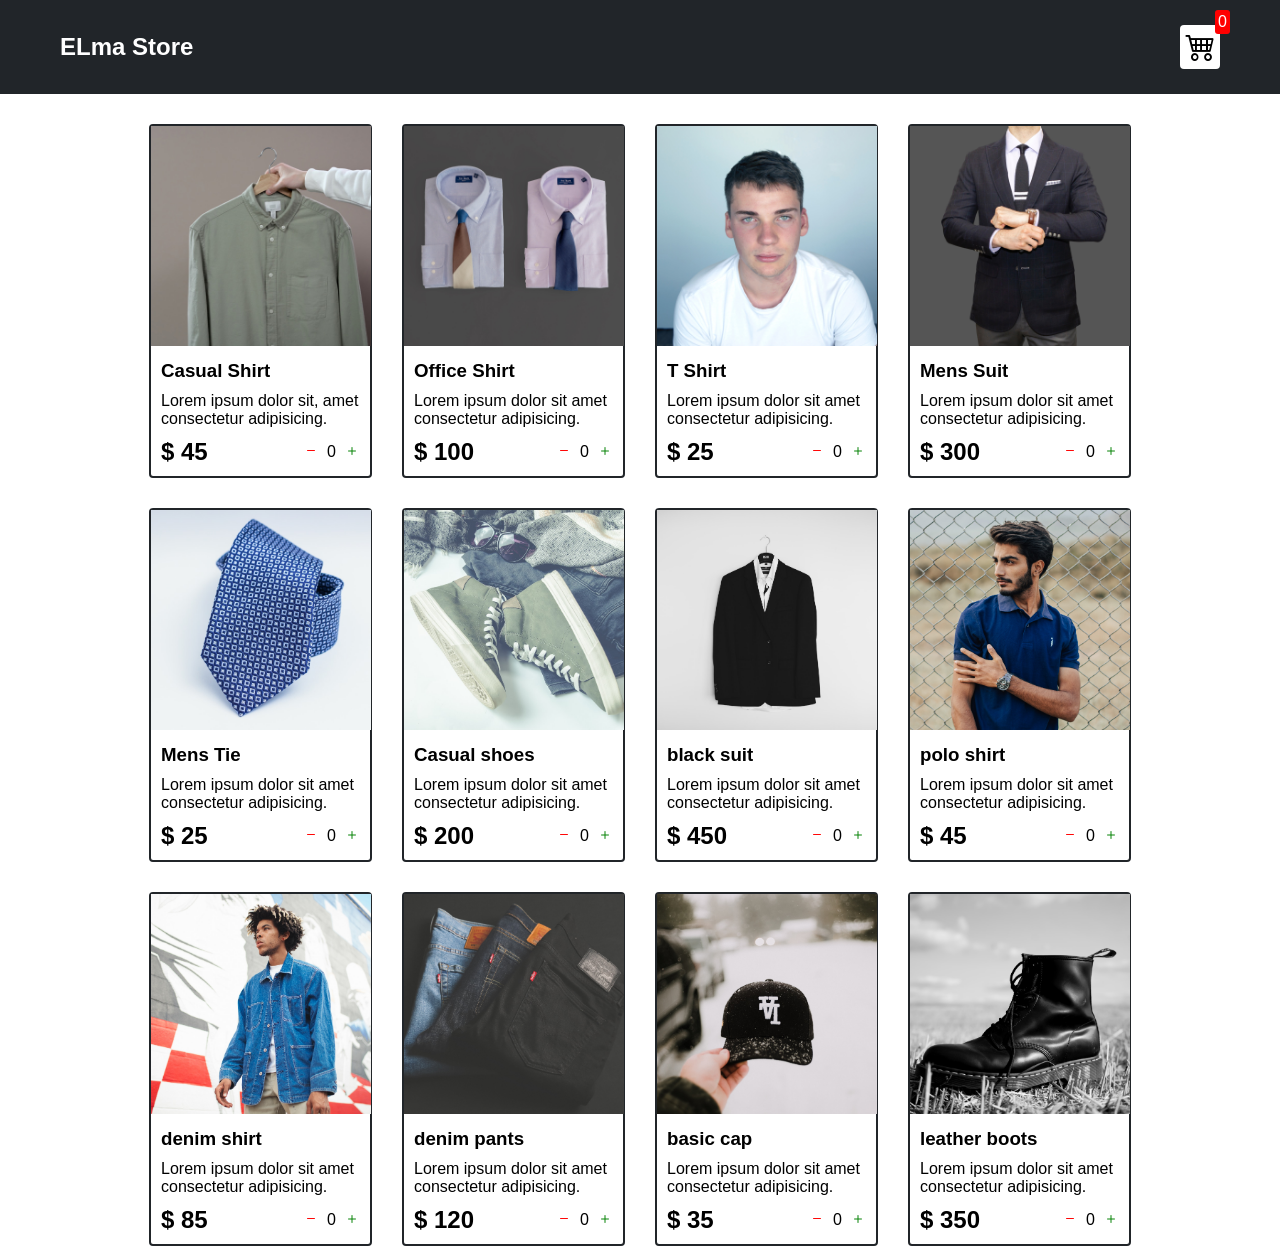
<file: index.html>
<!DOCTYPE html>
<html lang="en">
  <head>
    <meta charset="UTF-8" />
    <meta name="viewport" content="width=device-width, initial-scale=1.0" />
    <title>Clothing Store</title>
    <link rel="stylesheet" href="src/style.css" />
    <link
      rel="stylesheet"
      href="https://cdn.jsdelivr.net/npm/bootstrap-icons@1.11.1/font/bootstrap-icons.css"
    />
  </head>
  <body>
    <div class="navbar">
      <a href="index.html"><h2>ELma Store</h2></a>

      <a href="cart.html">
        <div class="cart">
          <i class="bi bi-cart4"></i>
          <div id="cartAmount" class="cartAmount">0</div>
        </div></a
      >
    </div>

    <div class="shop" id="shop"></div>
  </body>
  <script src="src/data.js"></script>
  <script src="src/main.js"></script>
</html>
</file>
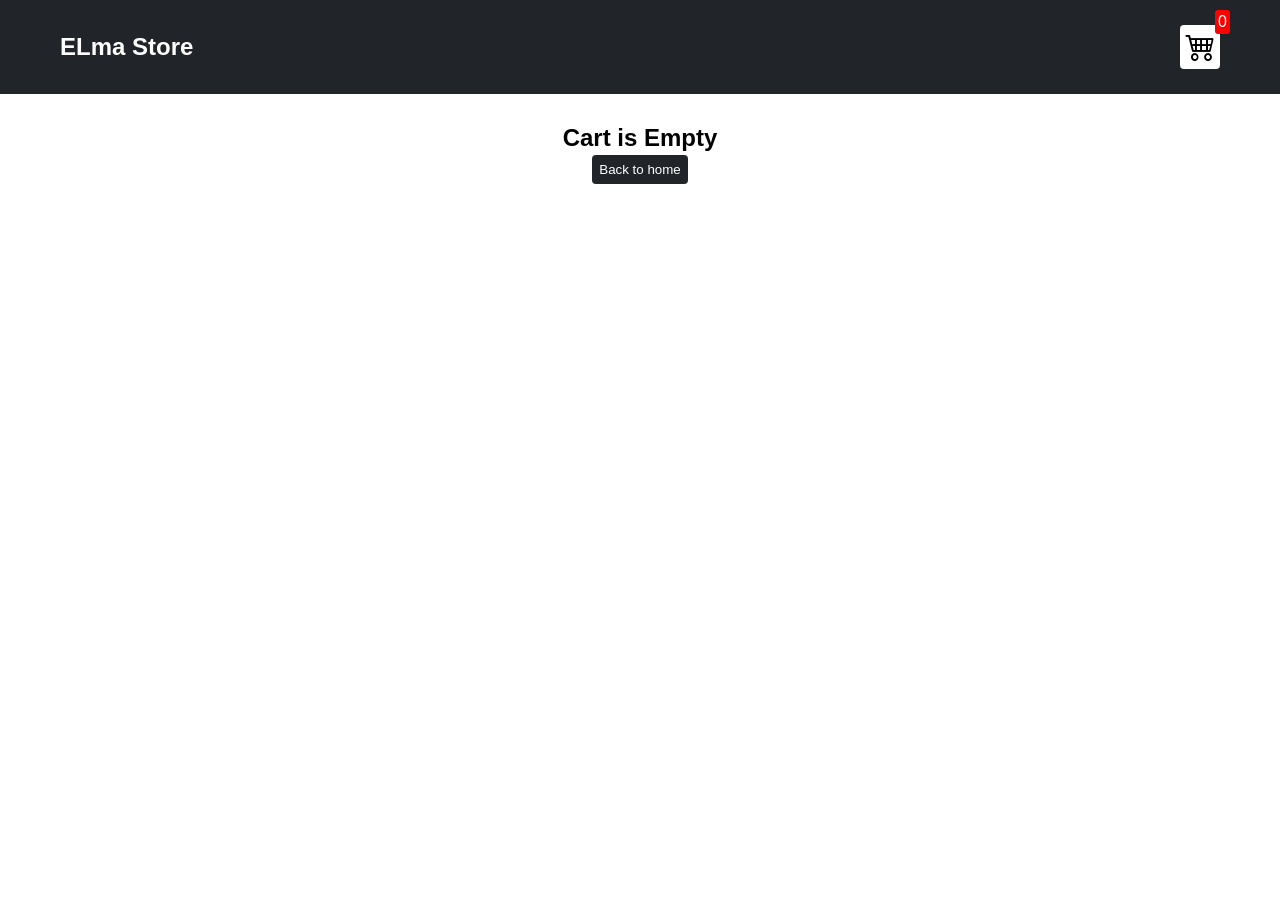
<file: cart.html>
<!DOCTYPE html>
<html lang="en">
  <head>
    <meta charset="UTF-8" />
    <meta name="viewport" content="width=device-width, initial-scale=1.0" />
    <title>Clothing Store</title>
    <link rel="stylesheet" href="src/style.css" />
    <link
      rel="stylesheet"
      href="https://cdn.jsdelivr.net/npm/bootstrap-icons@1.11.1/font/bootstrap-icons.css"
    />
  </head>
  <body>
    <div class="navbar">
      <a href="index.html"><h2>ELma Store</h2></a>

      <a href="cart.html">
        <div class="cart">
          <i class="bi bi-cart4"></i>
          <div id="cartAmount" class="cartAmount">0</div>
        </div></a
      >
    </div>

    <div id="label" class="text-center"></div>

    <div class="shopping-cart" id="shopping-cart"></div>
  </body>
  <script src="src/data.js"></script>
  <script src="src/cart.js"></script>
</html>
</file>
<file: src/style.css>
/* Changing default styles of the browser */

*{
  margin: 0;
  padding: 0;
  box-sizing: border-box ;
}

body{
  font-family: sans-serif;
}

i{
  cursor: pointer;
}

  a{
    text-decoration:  none;
    color: white;
  }

/* Navbar Styles */

.navbar{
 
  display: flex;
  flex-direction: row;
  justify-content: space-between;
  align-items: center;
  background-color: #212529;
  color: white;
  padding: 25px 60px;
  margin-bottom: 30px;
}

.cart{
  position: relative;
  background-color: white;
  color: black;
  font-size: 30px;
  padding: 5px;
  border-radius: 4px;
}

.cartAmount{
  position: absolute ;
  top: -15px;
  right: -10px;
  font-size: 16px;
  background-color: red;
  color: white;
  padding: 3px;
  border-radius: 3px;
}

/* Shop Items Styles  */

.shop{
display: grid;
grid-template-columns: repeat(4, 223px);
gap: 30px;
justify-content: center;
}

@media (max-width: 1000px) {
  .shop{
    grid-template-columns: repeat(2, 223px);
  }
}


@media (max-width: 500px) {
  .shop{
    grid-template-columns: repeat(1, 223px);
  }
}

.item{
  border: 2px solid #212529;
  border-radius: 4px;
}

.details{
  display: flex;
  flex-direction: column;
  padding: 10px;
  gap: 10px;
}

.price-quantity{
  display: flex;
  flex-direction: row;
  justify-content: space-between;
  align-items: center;
}

.buttons{
  display: flex;
  flex-direction: row;
  gap: 8px;
  font-size: 16px;
}

.bi-dash{
color: red;
}

.bi-plus{
  color: green;
}

/* Label style and some buttons */

.text-center{
  text-align: center;
  margin-bottom: 30px;
}

.home-button, .checkout, .removeAll{
  background-color: #212529 ;
  color: white;
  border: none;
  padding: 7px;
  border-radius: 4px;
  cursor: pointer;
}

.checkout{
  background-color: green;
}
.removeAll{
  background-color: red;
}



.bi-x-lg{
  color: red;
  font-weight: bold;
}


/* style shopping-cart */

.shopping-cart{
  display: grid;
  grid-template-columns: repeat(1, 320px) ;
  justify-content: center;
  gap: 15px;
  
}

/* style cart-item */

.cart-item{
  border: 2px solid #212529;
  border-radius: 5px;
  display: flex;
  
}


.title-price-x{
  width: 200px;
  display: flex;
  align-items: center;
  justify-content: space-between;
 /* border: 2px solid red; */

}

.title-price{
  display: flex;
  align-items: center;
  gap: 10px;
}

.cart-item-price{
  background-color: #212529;
  color: white;
  padding: 3px 5px;
  border-radius: 5px;
}
</file>
